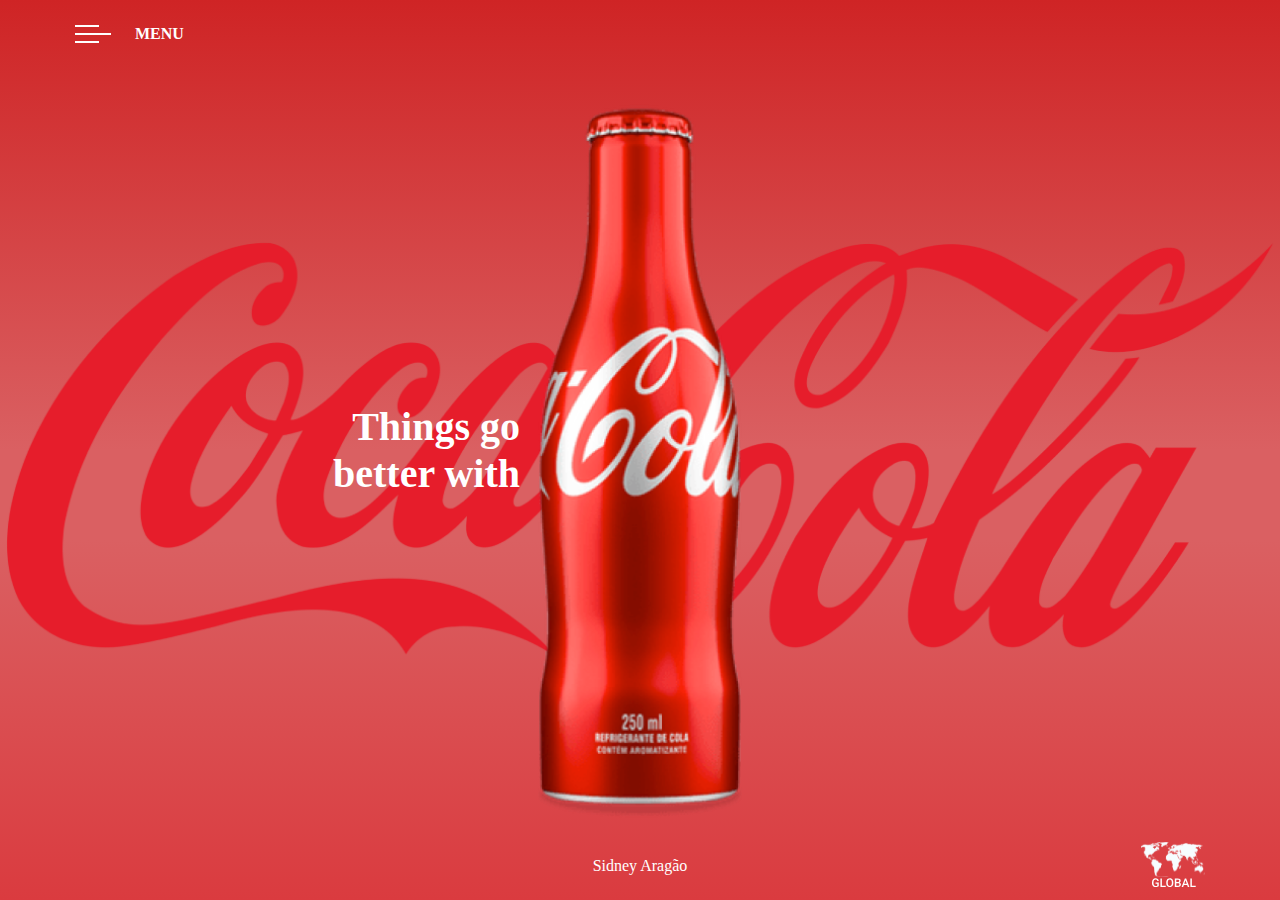
<file: index.html>
<!DOCTYPE html>
<html lang="pt-br">

<head>
    <meta charset="UTF-8">
    <meta name="viewport" content="width=device-width, initial-scale=1.0">
    <link rel="stylesheet" href="./style.css">
    <title>Coca Cola</title>
</head>

<body>
    <header>
        <!--Conteúdo do cabeçalho-->
        <img src="./menu-burger.svg" alt="Menu hamburger">
        <span>MENU</span>
    </header>
    <main>
        <!--Conteúdo principal-->
        <img src="./background-image.png" alt="Logo da coca-cola" class="background-logo">
        <h2 class="content-text">Things go better with</h2>
        <img src="./coca-cola.png" alt="Garrafa de coca-cola" class="content-image">
    </main>
    <footer>
        <!--Conteúdo do rodapé-->
        <div></div>
        <span>Sidney Aragão</span>
        <img src="./map.svg" alt="mapa">
    </footer>
</body>

</html>
</file>
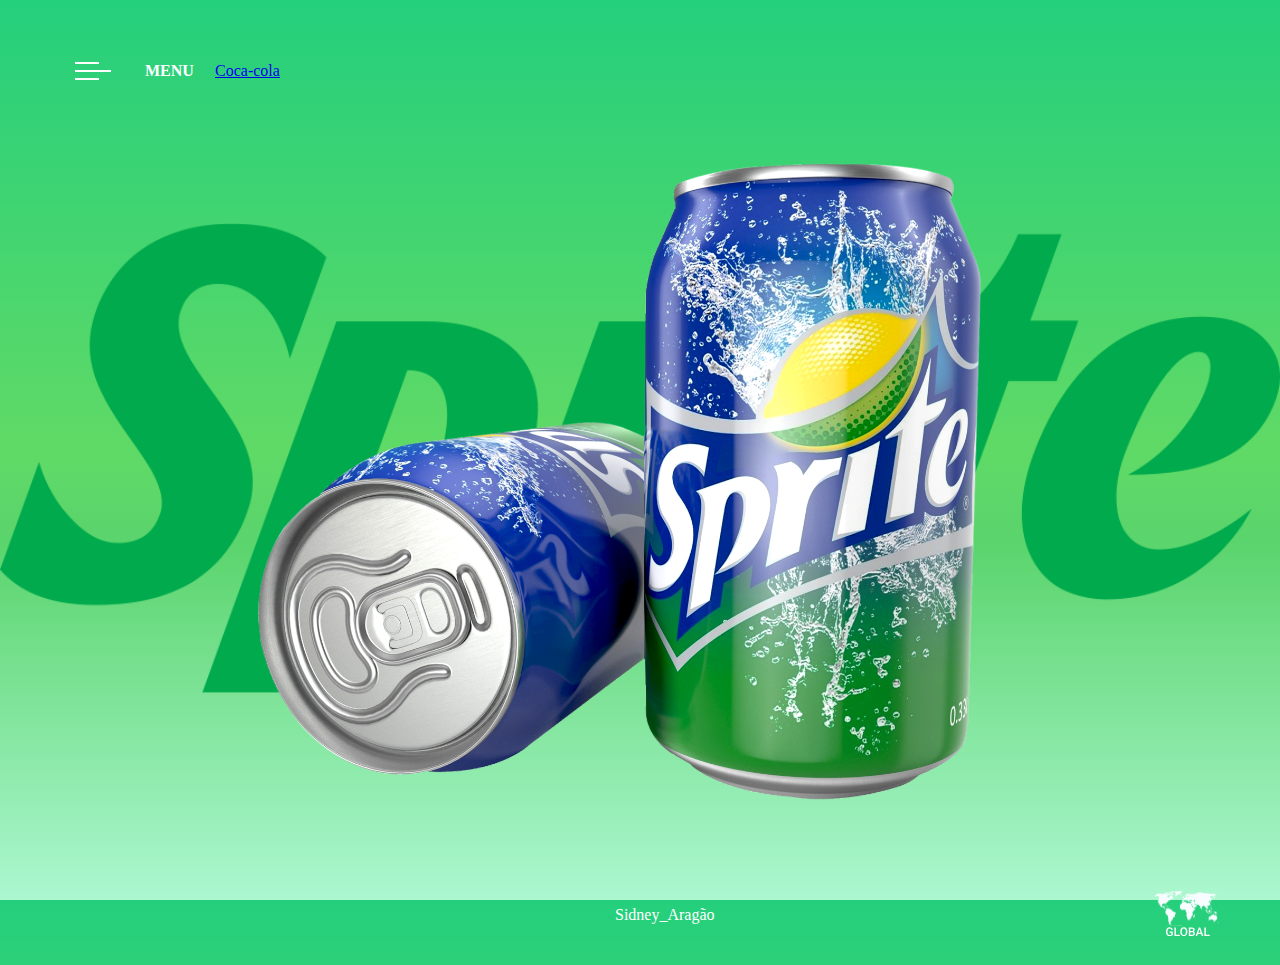
<file: sprite.html>
<!DOCTYPE html>
<html lang="pt-br">

<head>
    <meta charset="UTF-8">
    <meta name="viewport" content="width=device-width, initial-scale=1.0">
    <link rel="stylesheet" href="./sprite.css">
    <title>Coca Cola</title>
</head>

<body>
    <header>
        <!--Conteúdo do cabeçalho-->
        <img src="./menu-burger.svg" alt="Menu hamburger">
        <span>MENU</span>
        <a href="./index.html">Coca-cola</a>
    </header>
    <main>
        <!--Conteúdo principal-->
        <img src="./Sprite_2022.svg.png" alt="Logo da sprite" class="background-logo">
        <h2 class="content-text">Things go better with</h2>
        <img src="./Sprite-3.png" alt="Garrafa de sprite" class="content-image">
    </main>
    <footer>
        <!--Conteúdo do rodapé-->
        <div></div>
        <span>Sidney_Aragão</span>
        <img src="./map.svg" alt="mapa">
    </footer>
</body>

</html>
</file>
<file: style.css>
* {
    padding: 0;
    margin: 0;
    box-sizing: border-box;
}

body {
    width: 100vw;
    height: 100vh;
    display: flex;
    flex-direction: column;
    background: linear-gradient(#CF2425, #DA6062 50%, #DA6062 60%, #DA3B3F);
}

header,
footer {
    height: 100px;
    color: #FFFFFF;
    display: flex;
    align-items: center;
    justify-content: space-between;
    padding: 0 20px;
}

header {
    height: 100px;
    display: flex;
    align-items: center;
    gap: 24px;
    color: #FFFFFF;
    padding-left: 75px;
    justify-content: flex-start;
}

header span {
    font-weight: 600;
}

main {
    flex-grow: 1;
    display: flex;
    justify-content: center;
    align-items: center;
}

main {
    flex-grow: 1;
    display: flex;
    justify-content: center;
    align-items: center;
}

.background-logo {
    position: absolute;
    width: 100%;
    max-height: 100%;
    margin: auto;
    top: 0;
    left: 0;
    right: 0;
    bottom: 0;
    z-index: -1;
}

.content-text {
    position: absolute;
    color: #ffffff;
    font-size: 2.5rem;
    width: 240px;
    transform: translateX(-100%);
    text-align: end;
}

.content-image {
    height: 85vh;
}

footer {
    height: 100px;
    display: flex;
    justify-content: space-between;
    align-items: center;
    padding-right: 75px;
    padding-left: 75px;
    color: #FFFFFF;
    font-weight: 100;
}

footer div {
    width: 64px;
}

@media (max-width: 768px) {
    header {
        padding-left: 25px;
    }
    .content-text {
        transform: translateX(0%);
        top: 80px;
        font-size: 1rem;
        width: 100px;
        text-align: center;
    }
    .content-image {
        height: 70vh;
    }
    footer {
        padding: 0px 25px;
    }
}
</file>
<file: sprite.css>
* {
    padding: 0;
    margin: 0;
    box-sizing: border-box;
}

a {
    display: inherit;
}

body {
    width: 100vw;
    height: 100vh;
    display: grid;
    flex-direction: column;
    background: linear-gradient(#24cf7c, #60da66 50%, #5ad46c 60%, #acf7d0);
}

header {
    height: 100px;
    display: grid;
    align-items: center;
    grid-template-columns: repeat(2, 50px) 100px 1fr;
    gap: 20px;
    color: #FFFFFF;
    padding-top: 41px;
    padding-left: 75px;
}

header span {
    font-weight: 600;
}

main {
    display: grid;
    justify-content: center;
    align-items: center;
}

.background-logo {
    position: absolute;
    width: 100%;
    max-height: 100%;
    margin: auto;
    top: 0;
    left: 0;
    right: 0;
    bottom: 0;
    z-index: -1;
}

.content-text {
    position: absolute;
    color: #ffffff;
    font-size: 2.5rem;
    width: 240px;
    transform: translateX(-100%);
    text-align: end;
}

.content-image {
    height: 85vh;
}

footer {
    height: 100px;
    display: grid;
    grid-template-columns: repeat(3, 50px);
    justify-content: space-between;
    align-items: center;
    padding-right: 75px;
    padding-left: 75px;
    color: #FFFFFF;
    font-weight: 100;
}

footer div {
    width: 64px;
}

@media (max-width: 768px) {
    header {
        padding-left: 25px;
    }
    .content-text {
        transform: translateX(0%);
        top: 80px;
        font-size: 1rem;
        width: 100px;
        text-align: center;
    }
    .content-image {
        height: 70vh;
    }
    footer {
        padding: 0px 25px;
    }
}
</file>
